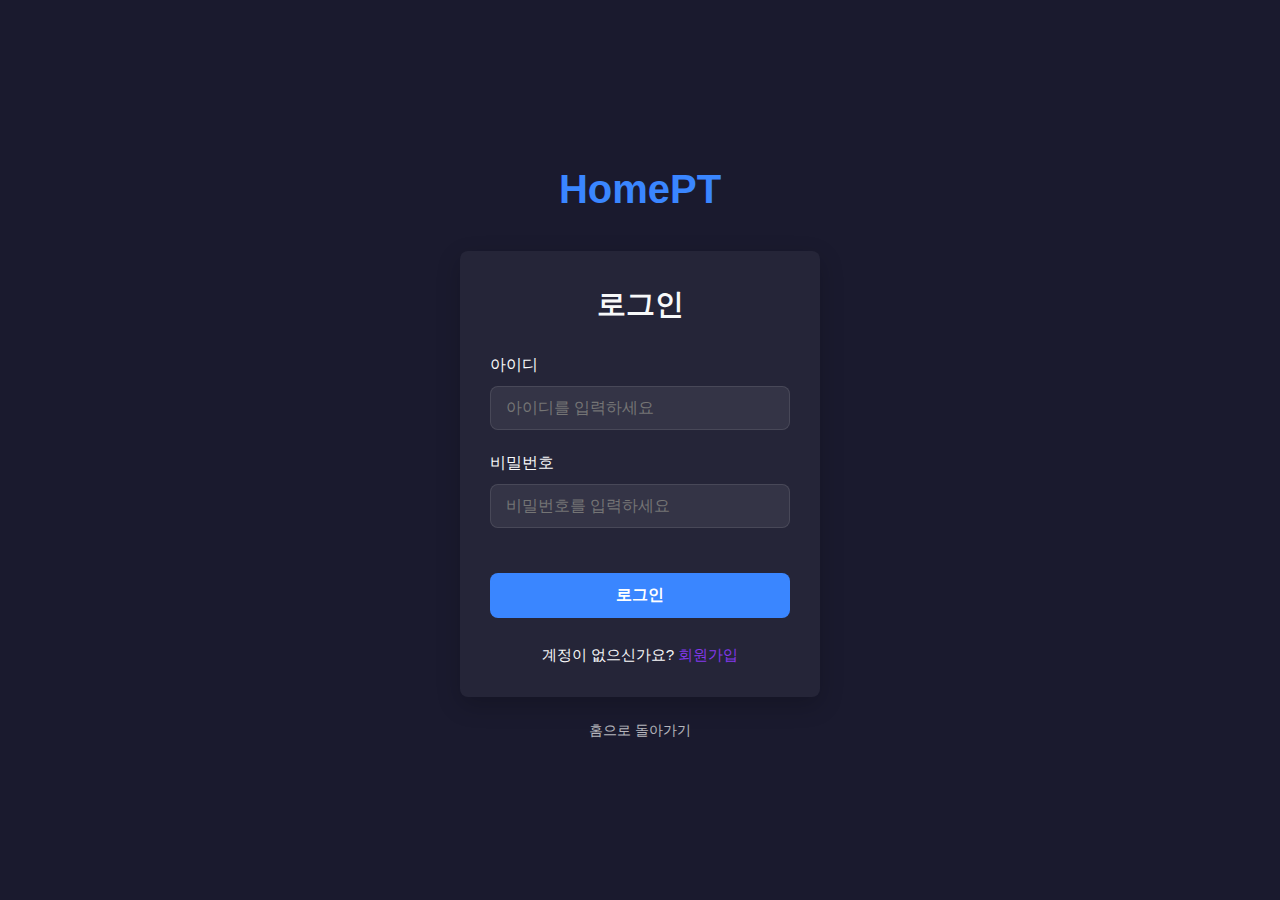
<file: backend/src/main/resources/static/login.html>
<!DOCTYPE html>
<html lang="ko">
<head>
    <meta charset="UTF-8">
    <meta name="viewport" content="width=device-width, initial-scale=1.0">
    <title>로그인</title>
    <style>
        :root {
            --primary-color: #3a86ff;
            --secondary-color: #8338ec;
            --dark-color: #1a1a2e;
            --light-color: #f8f9fa;
            --border-radius: 8px;
            --input-bg: rgba(255, 255, 255, 0.07);
            --error-color: #ff4d6d;
        }

        * {
            margin: 0;
            padding: 0;
            box-sizing: border-box;
        }

        body {
            font-family: 'Segoe UI', Tahoma, Geneva, Verdana, sans-serif;
            background-color: var(--dark-color);
            color: var(--light-color);
            line-height: 1.6;
            padding: 20px;
            min-height: 100vh;
            display: flex;
            justify-content: center;
            align-items: center;
        }

        .container {
            width: 100%;
            max-width: 420px;
            padding: 30px;
        }

        .logo-container {
            text-align: center;
            margin-bottom: 30px;
        }

        .logo {
            font-size: 2.5rem;
            font-weight: bold;
            color: var(--primary-color);
            margin-bottom: 10px;
        }

        .login-card {
            background-color: rgba(255, 255, 255, 0.05);
            border-radius: var(--border-radius);
            padding: 30px;
            box-shadow: 0 8px 24px rgba(0, 0, 0, 0.2);
        }

        h1 {
            font-size: 1.8rem;
            margin-bottom: 25px;
            text-align: center;
            color: var(--light-color);
        }

        .form-group {
            margin-bottom: 20px;
        }

        label {
            display: block;
            margin-bottom: 8px;
            font-weight: 500;
        }

        input[type="text"],
        input[type="password"] {
            width: 100%;
            padding: 12px 15px;
            background-color: var(--input-bg);
            border: 1px solid rgba(255, 255, 255, 0.1);
            border-radius: var(--border-radius);
            color: var(--light-color);
            font-size: 1rem;
            transition: border-color 0.3s;
        }

        input[type="text"]:focus,
        input[type="password"]:focus {
            outline: none;
            border-color: var(--primary-color);
            box-shadow: 0 0 0 2px rgba(58, 134, 255, 0.2);
        }

        .remember-forgot {
            display: flex;
            justify-content: space-between;
            align-items: center;
            margin-bottom: 25px;
            font-size: 0.9rem;
        }

        .remember-me {
            display: flex;
            align-items: center;
        }

        .remember-me input {
            margin-right: 8px;
        }

        .forgot-password {
            color: var(--primary-color);
            text-decoration: none;
            transition: color 0.3s;
        }

        .forgot-password:hover {
            color: #2a75e6;
            text-decoration: underline;
        }

        .login-btn {
            width: 100%;
            padding: 12px;
            background-color: var(--primary-color);
            color: white;
            border: none;
            border-radius: var(--border-radius);
            font-size: 1rem;
            font-weight: bold;
            cursor: pointer;
            transition: background-color 0.3s;
        }

        .login-btn:hover {
            background-color: #2a75e6;
        }

        .signup-link {
            text-align: center;
            margin-top: 25px;
            font-size: 0.95rem;
        }

        .signup-link a {
            color: var(--secondary-color);
            text-decoration: none;
            font-weight: 500;
            transition: color 0.3s;
        }

        .signup-link a:hover {
            text-decoration: underline;
            color: #7028d8;
        }

        .back-to-home {
            text-align: center;
            margin-top: 20px;
        }

        .back-to-home a {
            color: var(--light-color);
            text-decoration: none;
            font-size: 0.9rem;
            opacity: 0.7;
            transition: opacity 0.3s;
        }

        .back-to-home a:hover {
            opacity: 1;
        }

        @media (max-width: 480px) {
            .container {
                padding: 15px;
            }
            
            .login-card {
                padding: 20px;
            }
            
            h1 {
                font-size: 1.5rem;
            }
            
            .remember-forgot {
                flex-direction: column;
                align-items: flex-start;
                gap: 10px;
            }
        }
    </style>
    <link rel="stylesheet" href="css/navbar.css">
</head>
<body>

    <div class="container">
        <div class="logo-container">
            <div class="logo">HomePT</div>
        </div>
        
        <div class="login-card">
            <h1>로그인</h1>
            
            <form id="loginForm" onsubmit="return handleLogin(event)">
                <div class="form-group">
                    <label for="username">아이디</label>
                    <input type="text" id="username" name="username" placeholder="아이디를 입력하세요" required>
                </div>
                
                <div class="form-group">
                    <label for="password">비밀번호</label>
                    <input type="password" id="password" name="password" placeholder="비밀번호를 입력하세요" required>
                </div>
                
                <div class="remember-forgot">
<!--                    <div class="remember-me">-->
<!--                        <input type="checkbox" id="remember" name="remember">-->
<!--                        <label for="remember">로그인 상태 유지</label>-->
<!--                    </div>-->
<!--                    <a href="#" class="forgot-password">비밀번호 찾기</a>-->
                </div>
                
                <button type="submit" class="login-btn">로그인</button>
            </form>
            
            <div class="signup-link">
                계정이 없으신가요? <a href="signup.html">회원가입</a>
            </div>
        </div>
        
        <div class="back-to-home">
            <a href="./index.html">홈으로 돌아가기</a>
        </div>
    </div>

    <script>
        //로그인 기능 함수
        async function handleLogin(event) {
            event.preventDefault();
            
            const id = document.getElementById('username').value;
            const password = document.getElementById('password').value;

            try{
                const response = await fetch('/api/user/login?id=' + encodeURIComponent(id)+ '&password='+encodeURIComponent(password),{
                    method: 'POST',
                    credentials: 'include' //세션 쿠기 전달을 위해 필요함
                });

                const resultText = await response.text();

                if(response.ok){
                    console.log(resultText);
                    window.location.href='index.html';
                } else{
                    alert(resultText);
                }

            } catch (error){
                alert("로그인 중 오류 발셍: "+error);
            }
            
            return false;
        }


    </script>
</body>
</html>
</file>
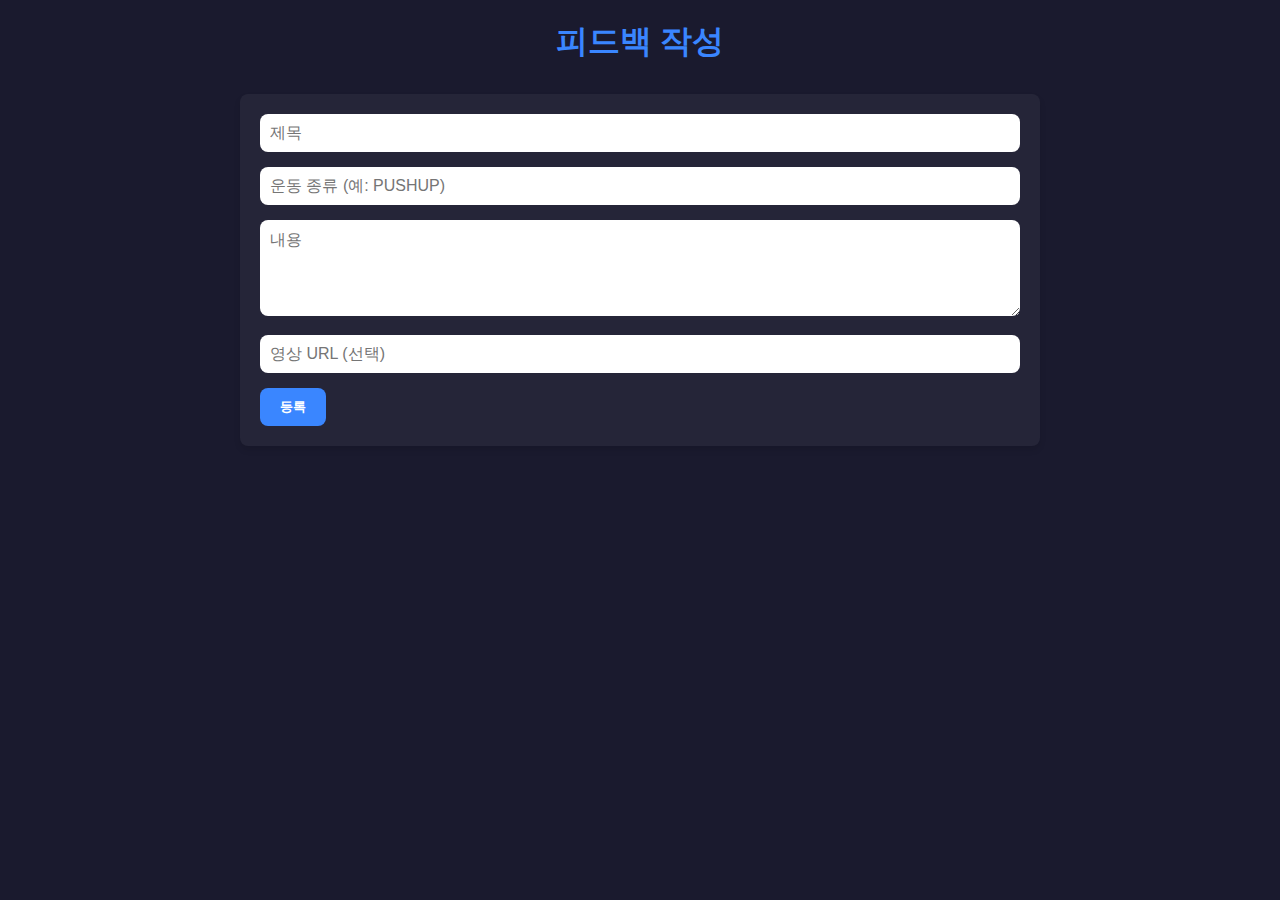
<file: backend/src/main/resources/static/writeFeedback.html>
<!DOCTYPE html>
<html lang="ko">
<head>
    <meta charset="UTF-8">
    <meta name="viewport" content="width=device-width, initial-scale=1.0">
    <title>글 작성 - 운동 피드백 게시판</title>
    <style>
        :root {
            --primary-color: #3a86ff;
            --dark-color: #1a1a2e;
            --light-color: #f8f9fa;
            --border-radius: 8px;
        }

        * {
            margin: 0;
            padding: 0;
            box-sizing: border-box;
        }

        body {
            font-family: 'Segoe UI', Tahoma, sans-serif;
            background-color: var(--dark-color);
            color: var(--light-color);
            padding: 20px;
        }

        .container {
            max-width: 800px;
            margin: 0 auto;
        }

        h1 {
            text-align: center;
            color: var(--primary-color);
            margin-bottom: 30px;
        }

        .post-form {
            background-color: rgba(255, 255, 255, 0.05);
            padding: 20px;
            border-radius: var(--border-radius);
            box-shadow: 0 4px 6px rgba(0,0,0,0.1);
        }

        .post-form input,
        .post-form textarea {
            width: 100%;
            margin-bottom: 15px;
            padding: 10px;
            border-radius: var(--border-radius);
            border: none;
            font-size: 1rem;
        }

        .post-form button {
            background-color: var(--primary-color);
            color: white;
            border: none;
            padding: 10px 20px;
            border-radius: var(--border-radius);
            cursor: pointer;
            font-weight: bold;
            transition: background-color 0.3s;
        }

        .post-form button:hover {
            background-color: #2a75e6;
        }
    </style>
</head>
<body>
<div class="container">
    <h1>피드백 작성</h1>

    <div class="post-form">
        <input id="title" placeholder="제목">
        <input id="exerciseType" placeholder="운동 종류 (예: PUSHUP)">
        <textarea id="content" rows="4" placeholder="내용"></textarea>
        <input id="videoUrl" placeholder="영상 URL (선택)">
        <button onclick="createPost()">등록</button>
    </div>
</div>

<script>
    function createPost() {
        const title = document.getElementById('title').value;
        const exerciseType = document.getElementById('exerciseType').value;
        const content = document.getElementById('content').value;
        const videoUrl = document.getElementById('videoUrl').value;

        if (!title || !exerciseType || !content) {
            alert('제목, 운동 종류, 내용을 모두 입력하세요.');
            return;
        }

        fetch('/api/feedback-board', {
            method: 'POST',
            headers: {'Content-Type': 'application/json'},
            body: JSON.stringify({ title, content, exerciseType, uid: 'testUser', videoUrl })
        })
            .then(() => {
                alert('등록이 완료되었습니다.');
                location.href = 'feedbackBoard.html';
            })
            .catch(err => {
                console.error('등록 실패:', err);
                alert('등록 중 오류가 발생했습니다.');
            });
    }
</script>
</body>
</html>
</file>
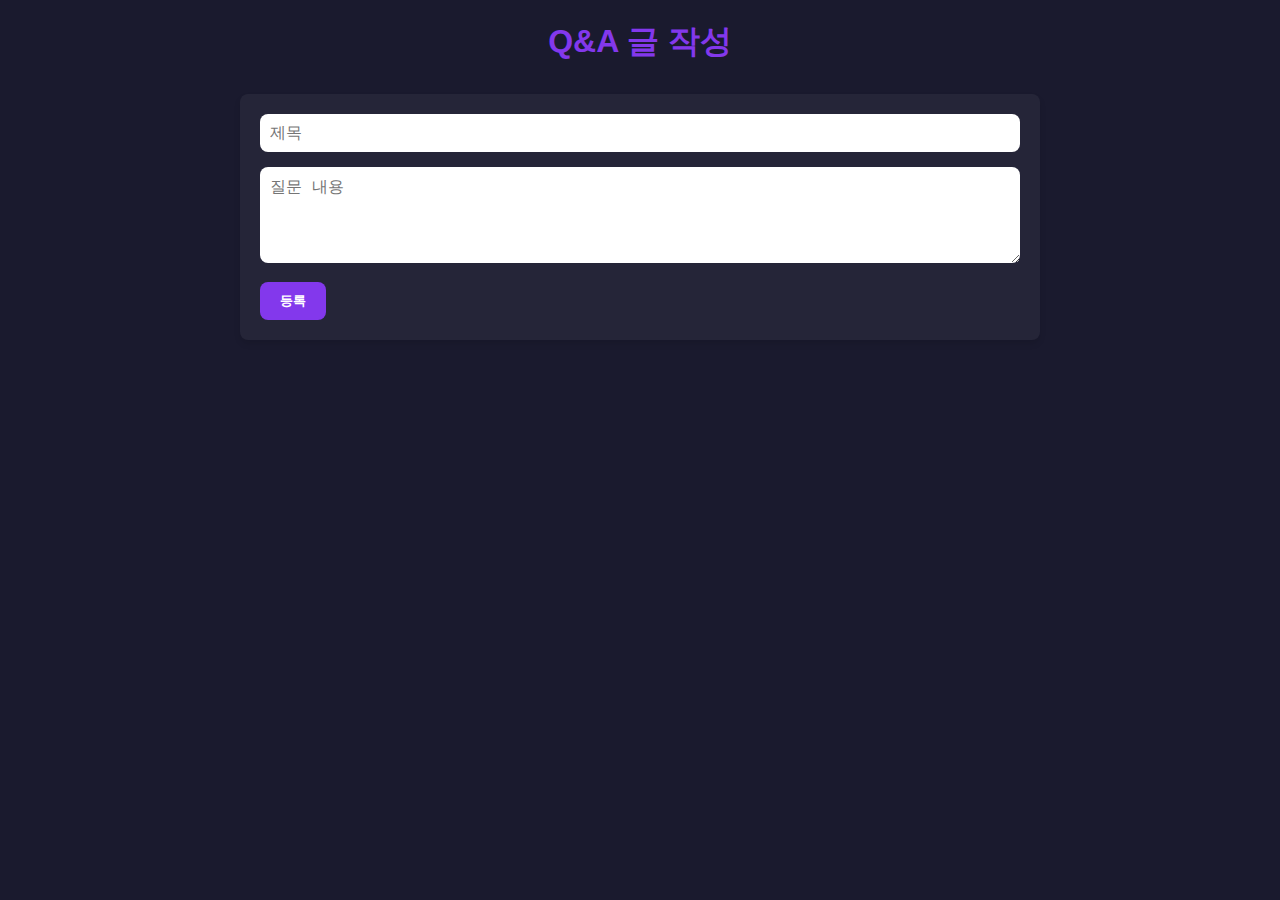
<file: backend/src/main/resources/static/wrtieQnA.html>
<!DOCTYPE html>
<html lang="ko">
<head>
    <meta charset="UTF-8">
    <meta name="viewport" content="width=device-width, initial-scale=1.0">
    <title>글 작성 - Q&A 게시판</title>
    <style>
        :root {
            --primary-color: #8338ec;
            --dark-color: #1a1a2e;
            --light-color: #f8f9fa;
            --border-radius: 8px;
        }

        * {
            margin: 0;
            padding: 0;
            box-sizing: border-box;
        }

        body {
            font-family: 'Segoe UI', Tahoma, sans-serif;
            background-color: var(--dark-color);
            color: var(--light-color);
            padding: 20px;
        }

        .container {
            max-width: 800px;
            margin: 0 auto;
        }

        h1 {
            text-align: center;
            color: var(--primary-color);
            margin-bottom: 30px;
        }

        .post-form {
            background-color: rgba(255, 255, 255, 0.05);
            padding: 20px;
            border-radius: var(--border-radius);
            box-shadow: 0 4px 6px rgba(0,0,0,0.1);
        }

        .post-form input,
        .post-form textarea {
            width: 100%;
            margin-bottom: 15px;
            padding: 10px;
            border-radius: var(--border-radius);
            border: none;
            font-size: 1rem;
        }

        .post-form button {
            background-color: var(--primary-color);
            color: white;
            border: none;
            padding: 10px 20px;
            border-radius: var(--border-radius);
            cursor: pointer;
            font-weight: bold;
            transition: background-color 0.3s;
        }

        .post-form button:hover {
            opacity: 0.9;
        }
    </style>
</head>
<body>
<div class="container">
    <h1>Q&A 글 작성</h1>

    <div class="post-form">
        <input id="title" placeholder="제목">
        <textarea id="content" rows="4" placeholder="질문 내용"></textarea>
        <button onclick="createPost()">등록</button>
    </div>
</div>

<script>
    function createPost() {
        const title = document.getElementById('title').value;
        const content = document.getElementById('content').value;

        if (!title || !content) {
            alert('제목과 내용을 모두 입력하세요.');
            return;
        }

        fetch('/api/qna-board', {
            method: 'POST',
            headers: {'Content-Type': 'application/json'},
            body: JSON.stringify({ title, content, userId: 'testUser' })
        })
            .then(() => {
                alert('등록이 완료되었습니다.');
                location.href = 'qnaBoard.html';
            })
            .catch(err => {
                console.error('등록 실패:', err);
                alert('등록 중 오류가 발생했습니다.');
            });
    }
</script>
</body>
</html>
</file>
<file: backend/src/main/resources/static/css/navbar.css>
:root {
    --primary-color: #3a86ff;
    --secondary-color: #8338ec;
    --dark-color: #1a1a2e;
    --light-color: #f8f9fa;
    --border-radius: 8px;
}

body {
    font-family: 'Segoe UI', sans-serif;
    background-color: var(--dark-color);
    color: var(--light-color);
    margin: 0;
    padding: 20px;
}

/* 상단바 스타일 */
.navbar {
    background-color: #1a1a2e;
    padding: 15px 20px;
    position: sticky;
    top: 0;
    z-index: 999;
    box-shadow: 0 4px 6px rgba(0,0,0,0.2);
}

.nav-container {
    max-width: 1200px;
    margin: 0 auto;
    display: flex;
    align-items: center;
    justify-content: space-between;
}

.nav-logo {
    font-size: 1.5rem;
    color: var(--primary-color);
    text-decoration: none;
    font-weight: bold;
}

.nav-menu {
    list-style: none;
    display: flex;
    gap: 20px;
    margin: 0;
    padding: 0;
}

.nav-menu a {
    color: var(--light-color);
    text-decoration: none;
    font-weight: bold;
    transition: color 0.3s;
}

.nav-menu a:hover {
    color: var(--primary-color);
}

.login-button {
    background-color: var(--primary-color);
    color: white;
    border: none;
    padding: 8px 16px;
    border-radius: var(--border-radius);
    cursor: pointer;
    font-weight: bold;
    margin-left: 20px;
    transition: background-color 0.3s;
}

.login-button:hover {
    background-color: #2a75e6;
}
</file>
